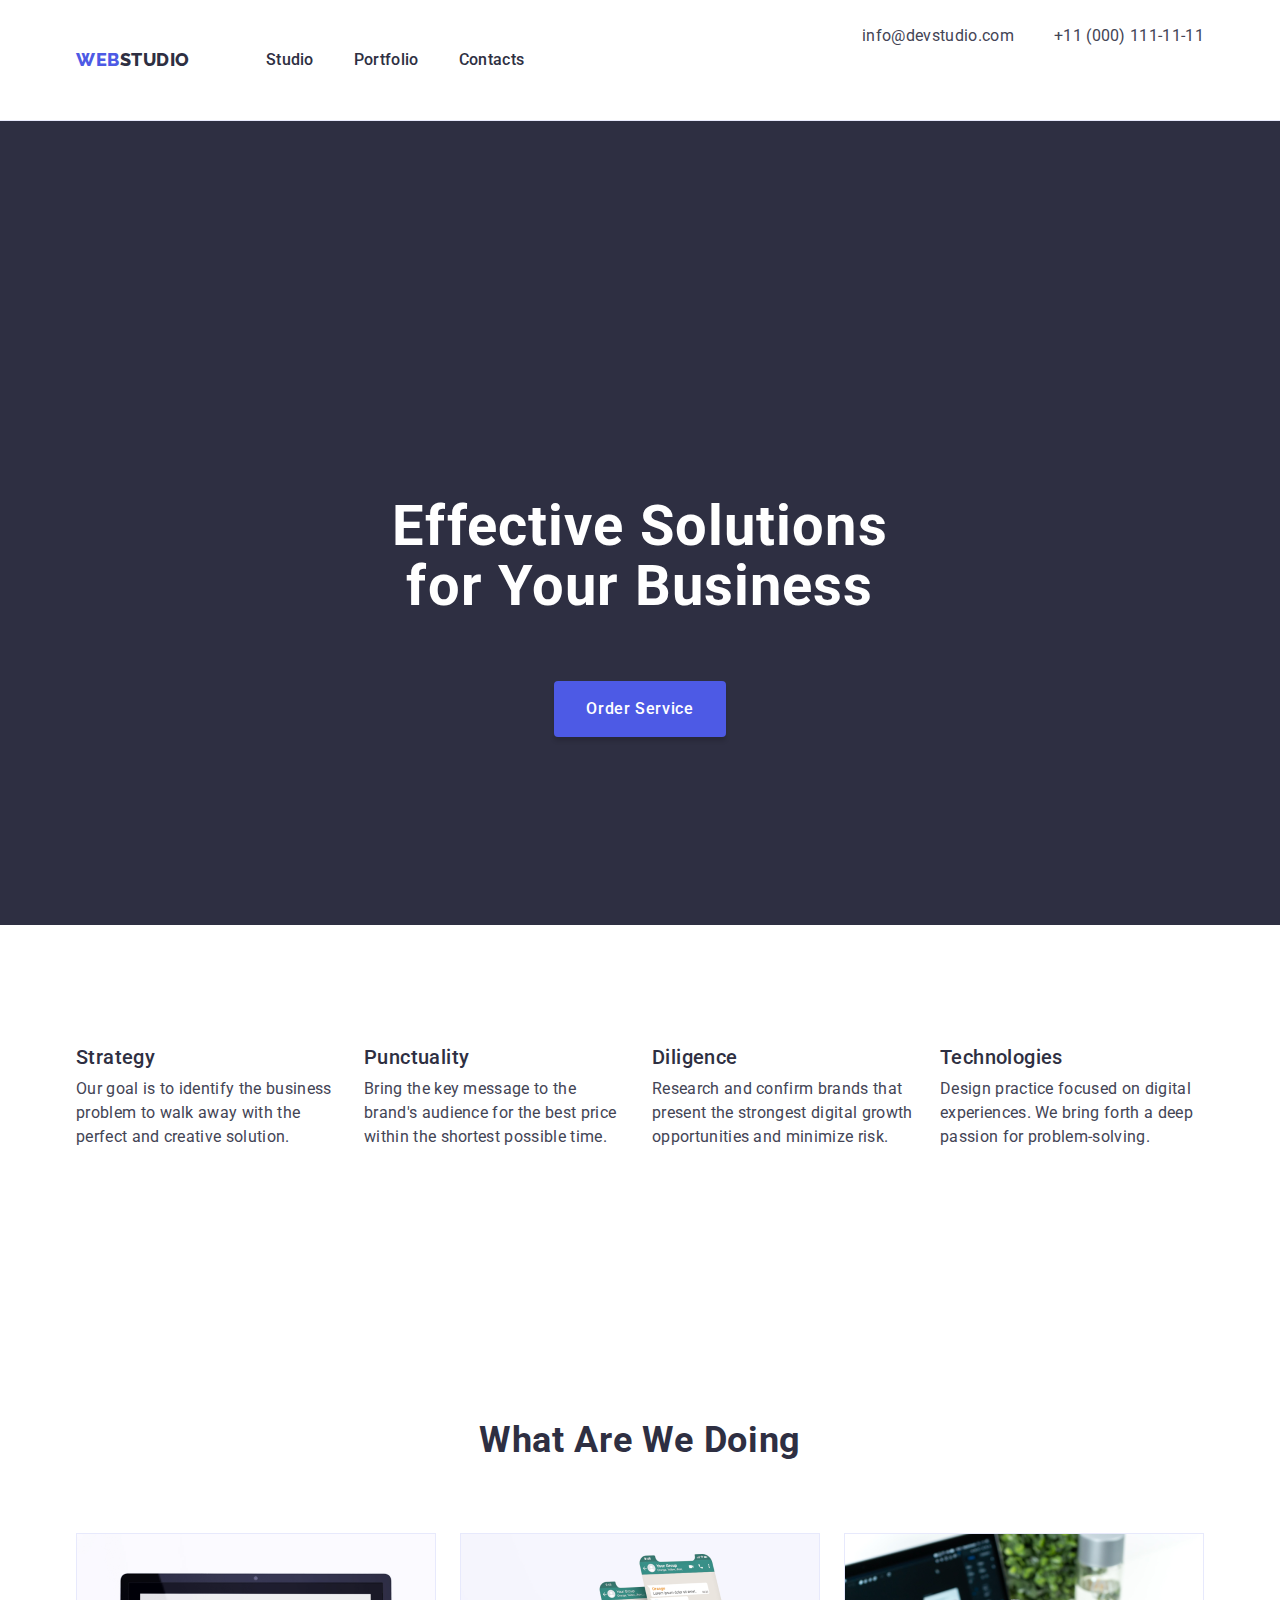
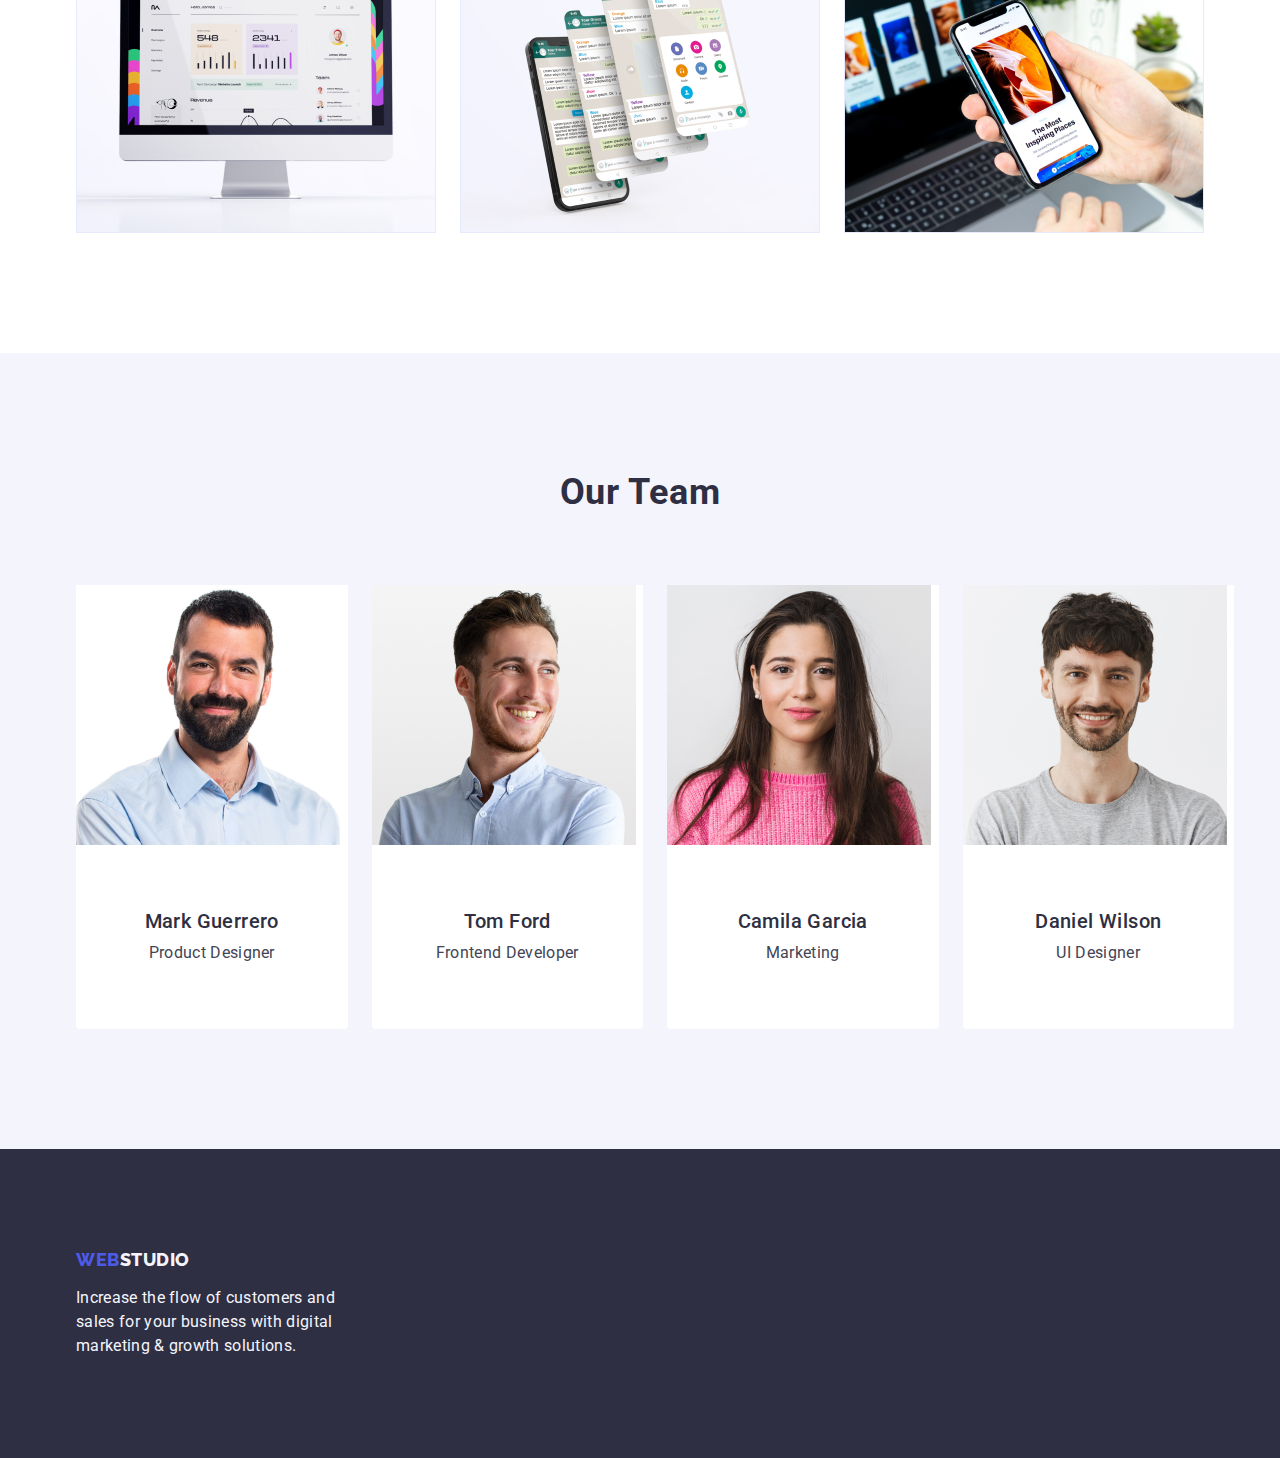
<file: index.html>
<!DOCTYPE html>
<html lang="en">
  <head>
    <meta charset="UTF-8" />
    <meta http-equiv="X-UA-Compatible" content="IE=edge" />
    <meta name="viewport" content="width=device-width, initial-scale=1.0" />
    <title>Webstudio</title>
    <link rel="preconnect" href="https://fonts.googleapis.com" />
    <link rel="preconnect" href="https://fonts.gstatic.com" crossorigin />
    <link
      href="https://fonts.googleapis.com/css2?family=Raleway:wght@800&family=Roboto:wght@400;500;700&display=swap"
      rel="stylesheet"
    />
    <link
      rel="stylesheet"
      href="https://cdn.jsdelivr.net/npm/modern-normalize@2.0.0/modern-normalize.min.css"
    />
    <link rel="stylesheet" href="./css/styles.css" />
  </head>
  <body>
    <!-- HEADER -->
    <header class="page-header">
      <div class="container page-header-container">
        <nav class="page-nav">
          <a class="logotype link" href="./index.html"
            >Web<span class="logotype-black">Studio</span></a
          >
          <ul class="list list-header-fl">
            <li class="menu-item">
              <a class="menu-item link" href="./index.html">Studio</a>
            </li>
            <li class="menu-item">
              <a class="menu-item link" href="./portfolio.html">Portfolio</a>
            </li>
            <li class="menu-item">
              <a class="menu-item link" href="">Contacts</a>
            </li>
          </ul>
        </nav>
        <address class="header-contacts">
          <ul class="list social-list">
            <li class="contacts-list-item">
              <a
                class="contacts-list-item link"
                href="mailto:info@devstudio.com"
                >info@devstudio.com</a
              >
            </li>
            <li class="contacts-list-item">
              <a class="contacts-list-item link" href="tel:+110001111111"
                >+11 (000) 111-11-11</a
              >
            </li>
          </ul>
        </address>
      </div>
    </header>

    <main>
      <!-- HERO -->
      <section class="hero">
        <div class="container">
          <h1 class="hero-heading">Effective Solutions for Your Business</h1>
          <button class="cta-btn" type="button">Order Service</button>
        </div>
      </section>
      <!-- BENEFITS -->
      <section class="benefits section">
        <div class="container">
          <h2 class="visually-hidden">Our benefits</h2>
          <ul class="benefits-list list">
            <li class="benefits-list-item">
              <h3 class="h-three-headers">Strategy</h3>
              <p class="p-of-section">
                Our goal is to identify the business problem to walk away with
                the perfect and creative solution.
              </p>
            </li>
            <li class="benefits-list-item">
              <h3 class="h-three-headers">Punctuality</h3>
              <p class="p-of-section">
                Bring the key message to the brand's audience for the best price
                within the shortest possible time.
              </p>
            </li>
            <li class="benefits-list-item">
              <h3 class="h-three-headers">Diligence</h3>
              <p class="p-of-section">
                Research and confirm brands that present the strongest digital
                growth opportunities and minimize risk.
              </p>
            </li>
            <li class="benefits-list-item">
              <h3 class="h-three-headers">Technologies</h3>
              <p class="p-of-section">
                Design practice focused on digital experiences. We bring forth a
                deep passion for problem-solving.
              </p>
            </li>
          </ul>
        </div>
      </section>
      <!-- What are we doing -->
      <section id="portfolio" class="products section">
        <div class="container">
          <h2 class="second-heading">What are we doing</h2>
          <ul class="portfolio-list-w list">
            <li class="product-img">
              <img
                src="./images/Rectangle_71.jpg"
                alt="monitor"
                width="360"
                height="300"
              />
            </li>
            <li class="product-img">
              <img
                src="./images/img_2.jpg"
                alt="cell phone"
                width="360"
                height="300"
              />
            </li>
            <li class="product-img">
              <img
                src="./images/img_3.jpg"
                alt="cell phone in hand"
                width="360"
                height="300"
              />
            </li>
          </ul>
        </div>
      </section>
      <!-- Our Team -->
      <section class="section-team">
        <div class="container">
          <h2 class="second-heading">Our Team</h2>
          <ul class="our-team-list list container">
            <li class="team-list-item unit">
              <img
                class="img-team"
                src="./images/our_team/img-3.jpg"
                alt="Team Card Mark Guerrero"
                width="264"
                height="260"
              />
              <div class="cell-t">
                <h3 class="h-three-headers">Mark Guerrero</h3>
                <p class="p-of-section">Product Designer</p>
              </div>
            </li>
            <li class="team-list-item unit">
              <img
                class="img-team"
                src="./images/our_team/img-2.jpg"
                alt="Team Card Frontend Developer"
                width="264"
                height="260"
              />
              <div class="cell-t">
                <h3 class="h-three-headers">Tom Ford</h3>
                <p class="p-of-section">Frontend Developer</p>
              </div>
            </li>
            <li class="team-list-item unit">
              <img
                class="img-team"
                src="./images/our_team/img-1.jpg"
                alt="Team Card Camila Garcia"
                width="264"
                height="260"
              />
              <div class="cell-t">
                <h3 class="h-three-headers">Camila Garcia</h3>
                <p class="p-of-section">Marketing</p>
              </div>
            </li>
            <li class="team-list-item unit">
              <img
                class="img-team"
                src="./images/our_team/img.jpg"
                alt="Team Card Daniel Wilson"
                width="264"
                height="260"
              />
              <div class="cell-t">
                <h3 class="h-three-headers">Daniel Wilson</h3>
                <p class="p-of-section">UI Designer</p>
              </div>
            </li>
          </ul>
        </div>
      </section>
    </main>
    <footer class="footer-text footer-item" id="contacts">
      <div class="container foter-iii">
        <a class="logotype link foot-link" href="./index.html"
          >Web<span class="logotype-white">Studio</span></a
        >
        <p class="footer-text-item">
          Increase the flow of customers and <br />
          sales for your business with digital <br />
          marketing & growth solutions.
        </p>
      </div>
    </footer>
  </body>
</html>
</file>
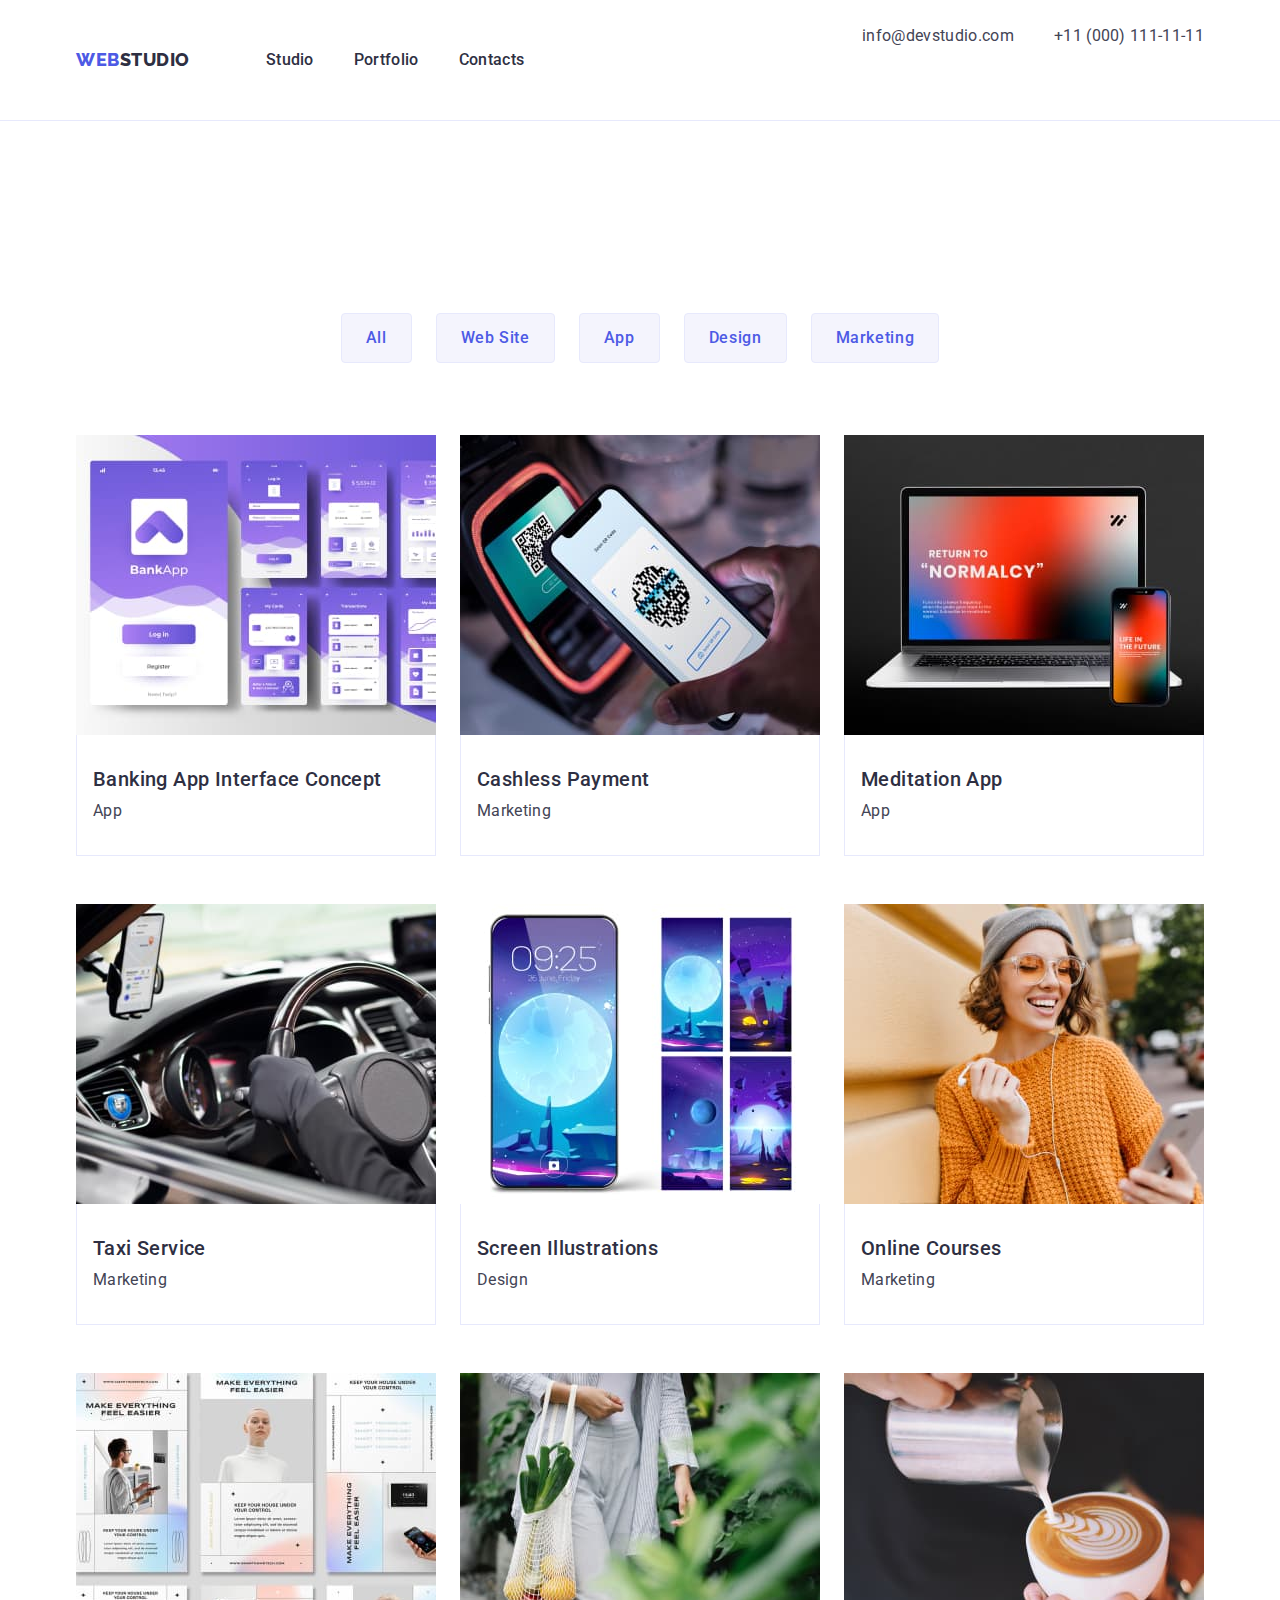
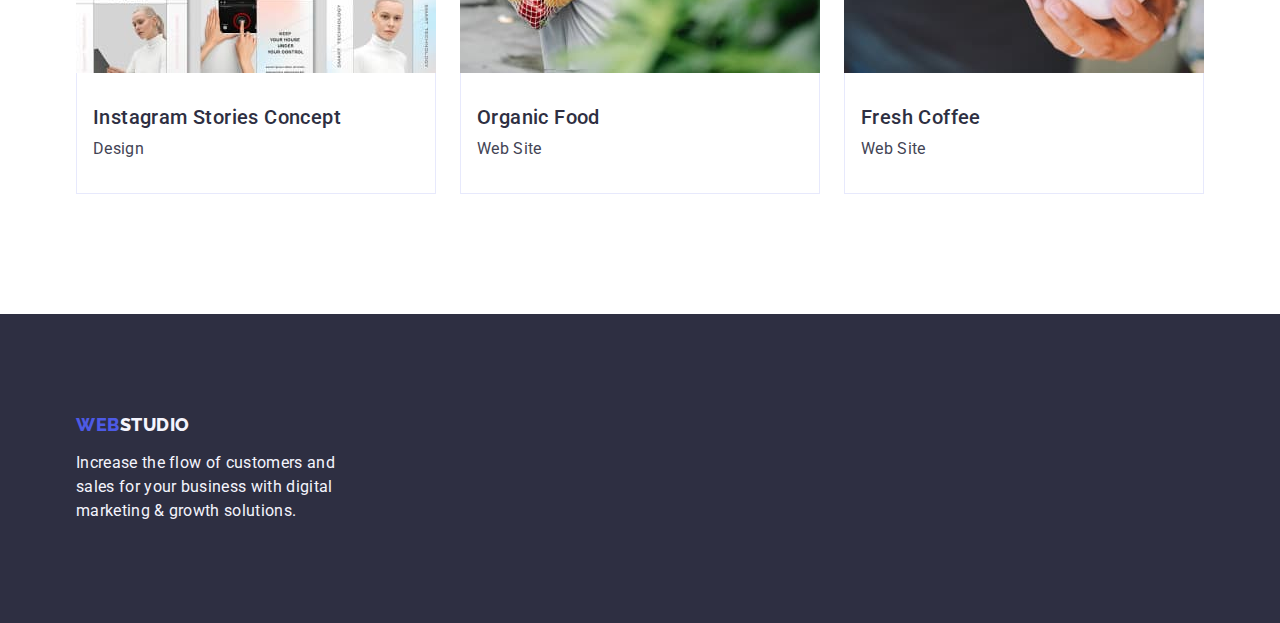
<file: portfolio.html>
<!DOCTYPE html>
<html lang="en">
  <head>
    <meta charset="UTF-8" />
    <meta http-equiv="X-UA-Compatible" content="IE=edge" />
    <meta name="viewport" content="width=device-width, initial-scale=1.0" />
    <title>Portfolio</title>
    <link rel="preconnect" href="https://fonts.googleapis.com" />
    <link rel="preconnect" href="https://fonts.gstatic.com" crossorigin />
    <link
      href="https://fonts.googleapis.com/css2?family=Raleway:wght@800&family=Roboto:wght@400;500;700&display=swap"
      rel="stylesheet"
    />
    <link
      rel="stylesheet"
      href="https://cdn.jsdelivr.net/npm/modern-normalize@2.0.0/modern-normalize.min.css"
    />
    <link rel="stylesheet" href="./css/styles.css" />
  </head>
  <body>
    <!-- HEADER -->
    <header class="page-header">
      <div class="container page-header-container">
        <nav class="page-nav">
          <a class="logotype link" href="./index.html"
            >Web<span class="logotype-black">Studio</span></a
          >
          <ul class="list list-header-fl">
            <li class="menu-item">
              <a class="menu-item link" href="./index.html">Studio</a>
            </li>
            <li class="menu-item">
              <a class="menu-item link" href="./portfolio.html">Portfolio</a>
            </li>
            <li class="menu-item">
              <a class="menu-item link" href="">Contacts</a>
            </li>
          </ul>
        </nav>
        <address class="header-contacts">
          <ul class="list social-list">
            <li class="contacts-list-item">
              <a
                class="contacts-list-item link"
                href="mailto:info@devstudio.com"
                >info@devstudio.com</a
              >
            </li>
            <li class="contacts-list-item">
              <a class="contacts-list-item link" href="tel:+110001111111"
                >+11 (000) 111-11-11</a
              >
            </li>
          </ul>
        </address>
      </div>
    </header>
    <main>
      <section class="portfolio">
        <div class="container">
          <h1 class="visually-hidden">web studio project cards</h1>
          <!-- Button menu -->

          <ul class="list portfolio-buttons">
            <li><button class="portfolio-btn" type="button">All</button></li>
            <li>
              <button class="portfolio-btn" type="button">Web Site</button>
            </li>
            <li><button class="portfolio-btn" type="button">App</button></li>
            <li>
              <button class="portfolio-btn" type="button">Design</button>
            </li>
            <li>
              <button class="portfolio-btn" type="button">Marketing</button>
            </li>
          </ul>

          <!-- Portfolio -->
          <!-- <div class="container"> -->
          <ul class="list portfolio-list">
            <li class="product-img">
              <a class="project-cards-list link" href="">
                <img
                  src="./images/portfolio_img/banking-app-interface.jpg"
                  alt="banking-app"
                  width="360"
                  height="300"
                />
                <div class="cell">
                  <h2 class="h-two-headers">Banking App Interface Concept</h2>
                  <p class="portfolio-type">App</p>
                </div>
              </a>
            </li>
            <li class="product-img">
              <a class="project-cards-list link" href="">
                <img
                  src="./images/portfolio_img/cashless-payment.jpg"
                  alt="cashless-payment"
                  width="360"
                  height="300"
                />
                <div class="cell">
                  <h2 class="h-two-headers">Cashless Payment</h2>
                  <p class="portfolio-type">Marketing</p>
                </div>
              </a>
            </li>
            <li class="product-img">
              <a class="project-cards-list link" href="">
                <img
                  src="./images/portfolio_img/meditation-app.jpg"
                  alt="meditation-app"
                  width="360"
                  height="300"
                />
                <div class="cell">
                  <h2 class="h-two-headers">Meditation App</h2>
                  <p class="portfolio-type">App</p>
                </div>
              </a>
            </li>
            <li class="product-img">
              <a class="project-cards-list link" href="">
                <img
                  src="./images/portfolio_img/taxi-service.jpg"
                  alt="taxi-service"
                  width="360"
                  height="300"
                />
                <div class="cell">
                  <h2 class="h-two-headers">Taxi Service</h2>
                  <p class="portfolio-type">Marketing</p>
                </div>
              </a>
            </li>
            <li class="product-img">
              <a class="project-cards-list link" href="">
                <img
                  src="./images/portfolio_img/screen-illustration.jpg"
                  alt="screen-illustration"
                  width="360"
                  height="300"
                />
                <div class="cell">
                  <h2 class="h-two-headers">Screen Illustrations</h2>
                  <p class="portfolio-type">Design</p>
                </div>
              </a>
            </li>
            <li class="product-img">
              <a class="project-cards-list link" href="">
                <img
                  src="./images/portfolio_img/online-courses.jpg"
                  alt="online-courses"
                  width="360"
                  height="300"
                />
                <div class="cell">
                  <h2 class="h-two-headers">Online Courses</h2>
                  <p class="portfolio-type">Marketing</p>
                </div>
              </a>
            </li>
            <li class="product-img">
              <a class="project-cards-list link" href="">
                <img
                  src="./images/portfolio_img/instagram-stories-concept.jpg"
                  alt="instagram-stories"
                  width="360"
                  height="300"
                />
                <div class="cell">
                  <h2 class="h-two-headers">Instagram Stories Concept</h2>
                  <p class="portfolio-type">Design</p>
                </div>
              </a>
            </li>
            <li class="product-img">
              <a class="project-cards-list link" href="">
                <img
                  src="./images/portfolio_img/organic-food.jpg"
                  alt="organic-food"
                  width="360"
                  height="300"
                />
                <div class="cell">
                  <h2 class="h-two-headers">Organic Food</h2>
                  <p class="portfolio-type">Web Site</p>
                </div>
              </a>
            </li>
            <li class="product-img">
              <a class="project-cards-list link" href="">
                <img
                  src="./images/portfolio_img/fresh-coffe.jpg"
                  alt="fresh-coffe"
                  width="360"
                  height="300"
                />
                <div class="cell">
                  <h2 class="h-two-headers">Fresh Coffee</h2>
                  <p class="portfolio-type">Web Site</p>
                </div>
              </a>
            </li>
          </ul>
          <!-- </div> -->
        </div>
      </section>
    </main>
    <footer class="footer-text footer-item" id="contacts">
      <div class="container foter-iii">
        <a class="logotype link foot-link" href="./index.html"
          >Web<span class="logotype-white">Studio</span></a
        >
        <p class="footer-text-item">
          Increase the flow of customers and <br />
          sales for your business with digital <br />
          marketing & growth solutions.
        </p>
      </div>
    </footer>
  </body>
</html>
</file>
<file: css/styles.css>
:root {
    --bodycolor: #434455;
    --logo-blue: #4D5AE5;
    --background-color: #FFFFFF;
    --text-color: #2E2F42;
    --hover-color: #404BBF;
    --button-background: #F4F4FD;
    --cornflower: #e7e9fc;

}
body {
    font-family: "Roboto", sans-serif;
    color: #434455;
    background-color: var(--background-color);
}

.container {
    width: 1158px;
    margin: 0 auto;
    padding: 0 15px;
}

.section {
    padding: 120px 0;
}

h1, h2, h3, h4, h5, h6, p {
    margin-top: 0;
    margin-bottom: 0;
}

ul, 
ol {
    padding-left: 0;
    margin-top: 0;
    margin-bottom: 0;
}

img {
    display: block;
}


.list {
    list-style-type: none;
    margin: 0;
    padding: 0;
}

.link  {
    text-decoration: none;
}

button {
    cursor: pointer;
}

address {
    font-style: normal;
}



/*========= HEADER ===========*/
.page-header {
    padding-top: 24px;
    padding-bottom: 24px;
    border-bottom: 1px solid #e7e9fc;
}

.page-header-container {
    display: flex;
    justify-content: space-between;
}

.social-list {
    display: flex;
    gap: 40px;
}

.page-nav {
    display: flex;
    align-items: center;
    
}

.list-header-fl {
    display: flex;
    gap: 40px; 
}
.logotype {
    color: var(--logo-blue);
    font-family: 'Raleway', sans-serif;
    font-size: 18px;
    font-style: normal;
    font-weight: 800;
    line-height: 1.17;
    letter-spacing: 0.03em;
    text-transform: uppercase;
    margin-right: 76px;
    
}


.logotype-black {
    color: var(--text-color);
}

.logotype-white {
    color: var(--button-background);
}


.menu-item {
    color: var(--text-color);
    font-weight: 500;
    line-height: 1.5;
    letter-spacing: 0.02em;
    padding: 24px 0;


}

.menu-item :hover,
.menu-item :focus {
    color: var(--hover-color);
    text-decoration: underline;
}

.header-contacts  {
    font-style: normal;
    line-height: 1.5;
    letter-spacing: 0.02em;
    color: var(--bodycolor);
    text-decoration: none;
}

.contacts-list-item {
    color: var(--bodycolor);
}

.contacts-list-item:hover,
.contacts-list-item:focus {
    color: var(--hover-color);
}


/*========= /HEADER ===========*/



/*==========HERO===========*/
.hero {
    background-color: var(--text-color);
    align-content: center;
    padding: 188px 0;
    
}

.h-three-headers {
    color: var(--text-color);
    font-family: 'Roboto',
        sans-serif;
    font-size: 20px;
    font-style: normal;
    font-weight: 500;
    line-height: 1.2;
    letter-spacing: 0.4px;
    margin-bottom: 8px;
    }

.hero-heading {
    color: var(--background-color);
    text-align: center;
    font-family: 'Roboto', sans-serif;
    font-size: 56px;
    font-style: normal;
    font-weight: 700;
    line-height: 1.07;
    letter-spacing: 1.12px;
    padding-top: 188px;
    max-width: 496px;
    margin-left: auto;
    margin-right: auto;
}


.cta-btn {
    display: block;
    min-width: 169px;
    height: 56px;
    border: none;
    color: var(--background-color);
    background: var(--logo-blue);
    text-align: center;
    font-family: "Roboto", sans-serif;
    font-size: 16px;
    font-style: normal;
    font-weight: 500;
    line-height: 1.5;
    letter-spacing: 0.04em;
    margin-top: 64px;
    margin-left: auto;
    margin-right: auto;
    border-radius: 4px;
    box-shadow: 0px 4px 4px 0px rgba(0, 0, 0, 0.15);
    padding: 16px 32px;
  
}



.cta-btn:hover,
.cta-btn:focus {
    color: var(--background-color);
    background-color: var(--hover-color);

}
/*=================== /HERO ================== */


/*===================BENEFITS================ */
/* .benefits { 
    
 } */
.benefits-list {
    display: flex;
    align-items: baseline;
    gap: 24px;
}

.p-of-section {
    line-height: 1.5;
    letter-spacing: 0.02em;
    color: var(--bodycolor);
    margin-bottom: 32px;
}

.second-heading {
    font-size: 36px;
    line-height: 1.11;
    text-align: center;
    letter-spacing: 0.02em;
    text-transform: capitalize;
    color: var(--text-color);
    margin-bottom: 72px;

}

.benefits-list-item {
    width: calc((100% - 3 * 24px) / 4);
}
/*===================/BENEFITS================ */

/* ============== WHAT ARE WE DOING ========== */
.portfolio-list-w {
    display: flex;
    flex-wrap: wrap;
    gap: 24px;
}

.product-img {
    width: calc((100% - 2*24px) / 3);
}

/* ============== /WHAT ARE WE DOING ========== */

/* ============== OUR TEAM ============== */

.our-team-list{
    display: flex;
    flex-wrap: wrap;
    align-items: baseline;
    gap: 24px;
    
}
.section-team {
    background-color: var(--button-background);
    padding: 120px 0;
    
   
}

.unit {
    width: calc((100% - 72px) / 4);
}

.team-list-item {
    background-color: var(--background-color);
    border-radius: 0px 0px 4px 4px;
}

.img-team {
    margin-bottom: 32px;
}

/* ============== /OUR TEAM ============== */


/* ============== FOOTER ================= */
.footer-item {
    padding: 100px 0;
}

.foot-link {
    margin-bottom: 16px;
    display: inline-block;   
}

.footer-text {
    line-height: 1.5;
    color: var(--button-background);
    letter-spacing: 0.02em;
    background-color: var(--text-color);
}
.footer-text-item {
    padding-top: auto;
    padding-bottom: auto;
}


.h-two-headers {
    font-weight: 500;
    font-size: 20px;
    line-height: 1.2;
    letter-spacing: 0.02em;
    color: var(--text-color);
    margin-bottom: 8px;
}


.portfolio-btn {
    color: var(--logo-blue);
    background-color: var(--button-background);
    text-align: center;
    font-family: "Roboto", sans-serif;
    font-size: 16px;
    font-style: normal;
    font-weight: 500;
    line-height: 1.5;
    letter-spacing: 0.04em;
    display: flex;
    padding: 12px 24px;
    align-items: flex-start;
    border-radius: 4px;
    border: 1px solid var(--cornflower, #e7e9fc);
    background: var(--button-background, #f4f4fd);

}



.portfolio-btn:hover,
.portfolio-btn:focus {
    color: var(--background-color);
    background-color: var(--hover-color);
    border: 1px solid transparent;
}

/* ============== /FOOTER ================= */

/* ========== PAGE PORTFOLIO =============== */
.portfolio {
    padding-top: 96px;
    padding-bottom: 120px;
}
.portfolio-buttons {
    margin-top: 96px;
    margin-bottom: 72px;
    display: flex;
    gap: 24px;
    justify-content: center;
}
.portfolio-list {
    display: flex;
    flex-wrap: wrap;
    gap: 48px 24px;
}

.portfolio-type {
    line-height: 1.5;
    letter-spacing: 0.02em;
    color: var(--bodycolor);
}

.cell {
    padding: 32px 16px;
    border-left: 1px solid #e7e9fc;
    border-right: 1px solid #e7e9fc;
    border-bottom: 1px solid #e7e9fc;
}

.cell-t {
    text-align: center;
    padding: 32px 0;
}

.visually-hidden {
    position: absolute;
    width: 1px;
    height: 1px;
    margin: -1px;
    border: 0;
    padding: 0;
    white-space: nowrap;
    clip-path: inset(100%);
    clip: rect(0 0 0 0);
    overflow: hidden;
}
</file>
